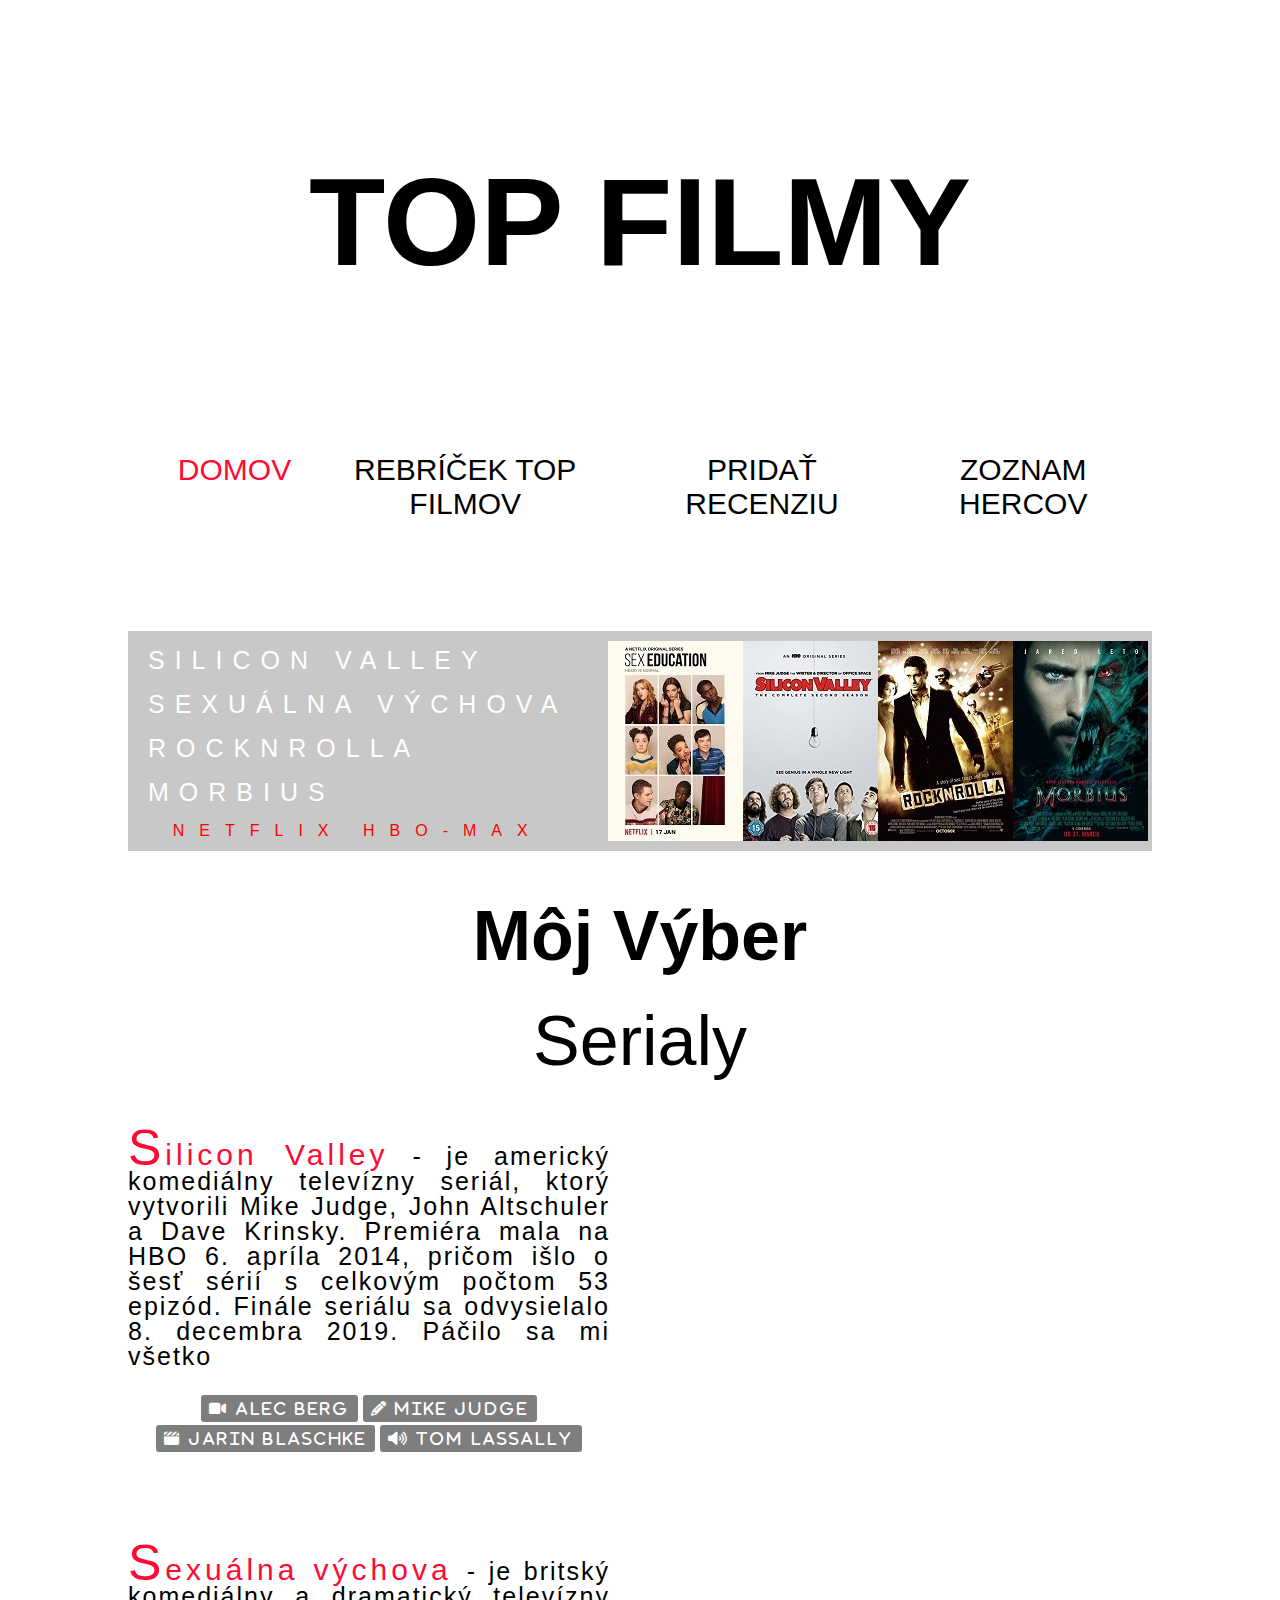
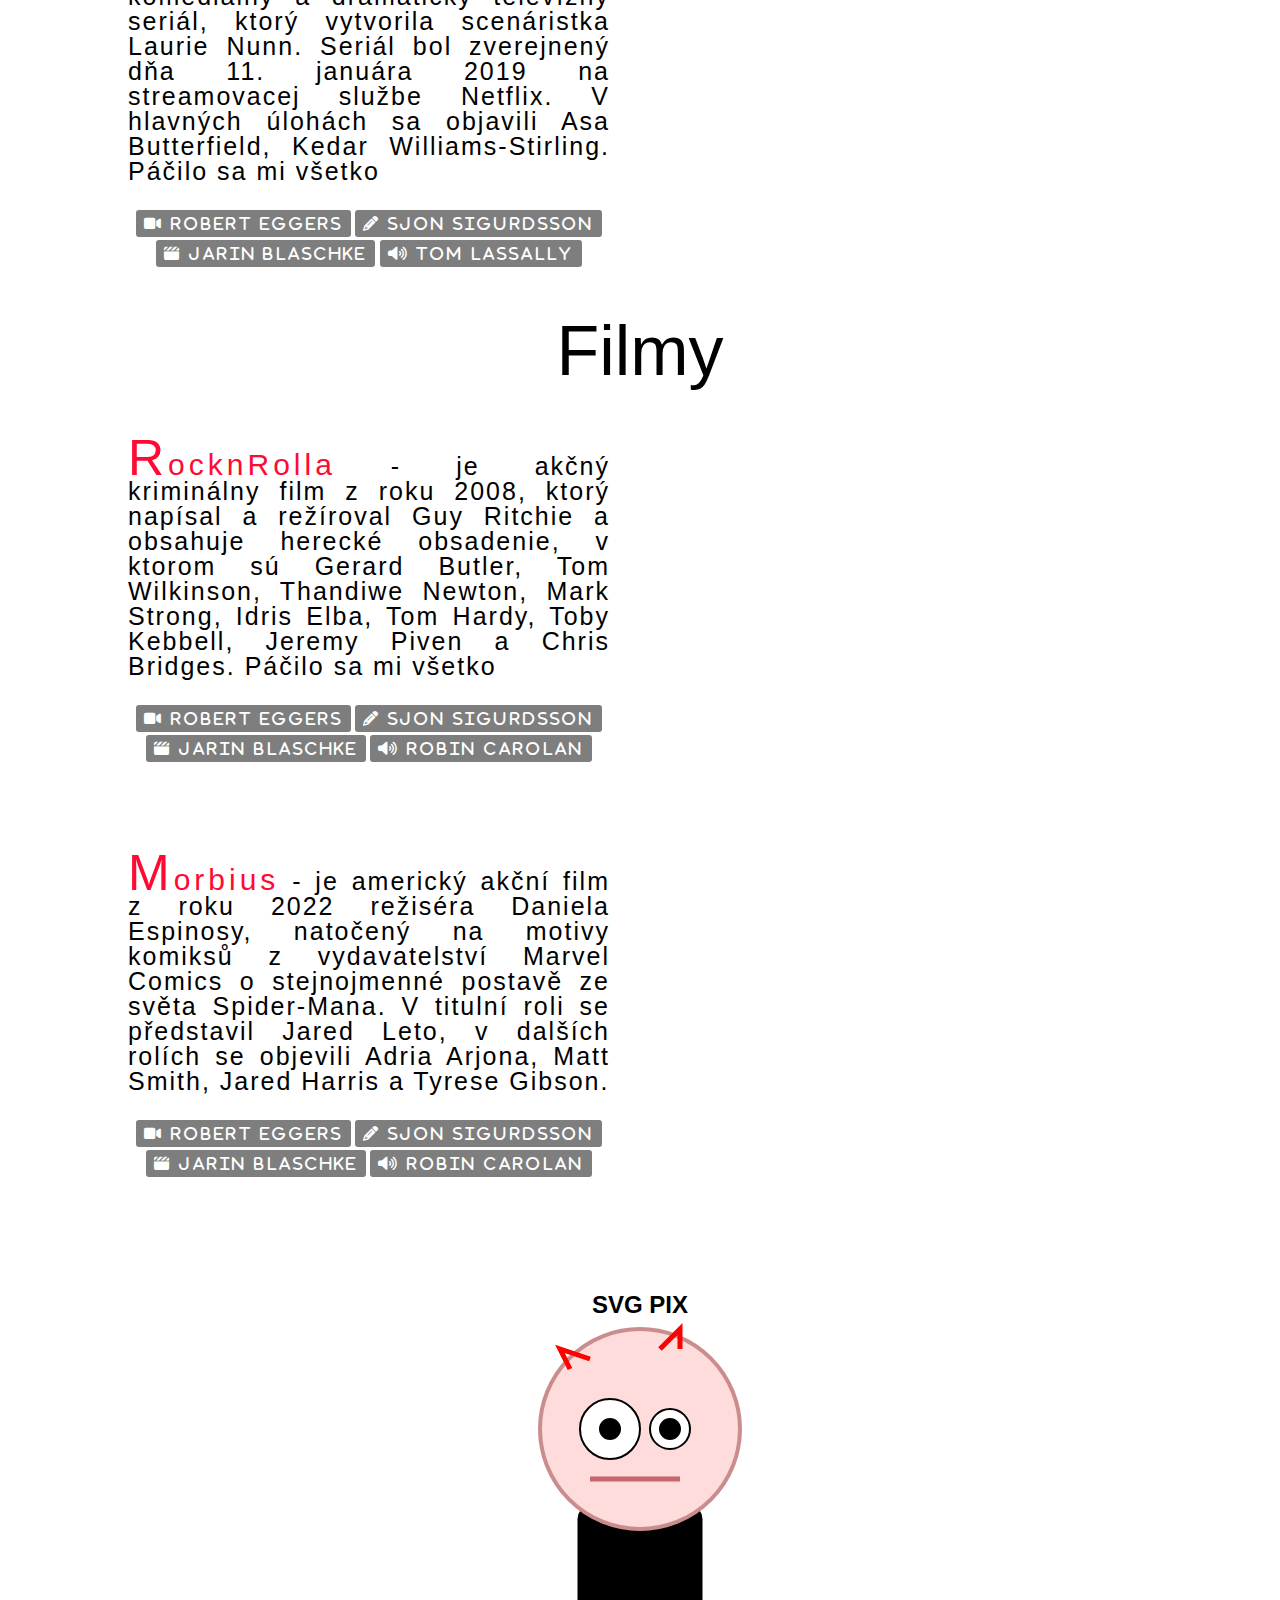
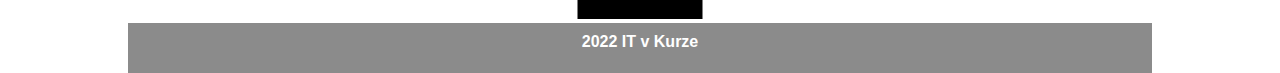
<file: index.html>
<!DOCTYPE html>
<html lang="sk">
<head>
    <meta charset="UTF-8">
    <meta http-equiv="X-UA-Compatible" content="IE=edge">
    <meta name="viewport" content="width=device-width, initial-scale=1.0">
    <link rel="stylesheet" href="https://cdnjs.cloudflare.com/ajax/libs/font-awesome/6.1.1/css/all.min.css">
    <link rel="stylesheet" href="css/style.css">
    <title>filmy, čo mám rád</title>
</head>
<body>
    <h1>TOP FILMY</h1>
    
    <div class="nav">
        <ul>
            <li><a href="index.html" id="domov">Domov</a></li>
            <li><a href="rebricek.html" id="reb">Rebríček  top filmov</a></li>
            <li><a href="add-review.html" id="rece">Pridať recenziu</a></li>
            <li><a href="her.html" id="zoznam">zoznam hercov</a></li>
        </ul>
    </div>
    <div class="banner">
        <div class="filmTitles">
            <div class="cont 1">Silicon Valley</div>
            <div class="cont 2">Sexuálna výchova</div>
            <div class="cont 3">RocknRolla</div>
            <div class="cont 4">Morbius</div>
            <div id="difrentFont"> NETFLIX HBO-MAX</div>
        </div>
        
        <div class="picsBan">
            <a href="#1">
                <div class="picsBan1"></div>
            </a>
            <a href="#2">
                <div class="picsBan2"></div>
            </a>
            <a href="#3">
                <div class="picsBan3"></div>
            </a>
            <a href="#4">
                <div class="picsBan4"></div>
            </a>
        </div>
    </div>
    <div class="contain">
   
        <h2 id="contHeader">Môj Výber</h2>


        <header>Serialy</header> 
        <div class="odst">
            <div class="textArea">
                <p id="2"> <span>Silicon Valley</span>  - je americký komediálny televízny seriál, ktorý vytvorili Mike Judge, John Altschuler a Dave Krinsky. Premiéra mala na HBO 6. apríla 2014, pričom išlo o šesť sérií s celkovým počtom 53 epizód. Finále seriálu sa odvysielalo 8. decembra 2019. Páčilo sa mi všetko</p>
                <i class="fa-solid fa-video" title="Kamera"> Alec Berg</i>
                <i class="fa-solid fa-pencil" title="Scenar"> Mike Judge</i>
                <i class="fa-solid fa-clapperboard" title="Rezia"> Jarin Blaschke</i>
                <i class="fa-solid fa-volume-high" title="Hudba"> Tom Lassally</i>
            </div>
            <iframe  src="https://www.youtube.com/embed/Vm4tx1O9GAc" title="YouTube video player" frameborder="0" allow="accelerometer; autoplay; clipboard-write; encrypted-media; gyroscope; picture-in-picture" allowfullscreen></iframe>   
        </div>
        
        
        <div class="odst">
            <div class="textArea">
                <p id="1"> <span>Sexuálna výchova </span>  - je britský komediálny a dramatický televízny seriál, ktorý vytvorila scenáristka Laurie Nunn. Seriál bol zverejnený dňa 11. januára 2019 na streamovacej službe Netflix. V hlavných úlohách sa objavili Asa Butterfield,  Kedar Williams-Stirling. Páčilo sa mi všetko</p>
                <i class="fa-solid fa-video" title="Kamera"> Robert Eggers</i>
                <i class="fa-solid fa-pencil" title="Scenar"> Sjon Sigurdsson</i>
                <i class="fa-solid fa-clapperboard" title="Rezia"> Jarin Blaschke</i>
                <i class="fa-solid fa-volume-high" title="Hudba"> Tom Lassally</i>
            </div>
            <iframe  src="https://www.youtube.com/embed/t4VxqFghVJ0" title="YouTube video player" frameborder="0" allow="accelerometer; autoplay; clipboard-write; encrypted-media; gyroscope; picture-in-picture" allowfullscreen></iframe>
        </div>
        <header>Filmy</header>
        
        <div class="odst">
            <div class="textArea">
                <p id="3"> <span>RocknRolla</span>  - je akčný kriminálny film z roku 2008, ktorý napísal a režíroval Guy Ritchie a obsahuje herecké obsadenie, v ktorom sú Gerard Butler, Tom Wilkinson, Thandiwe Newton, Mark Strong, Idris Elba, Tom Hardy, Toby Kebbell, Jeremy Piven a Chris Bridges. Páčilo sa mi všetko</p>
                <i class="fa-solid fa-video" title="Kamera"> Robert Eggers</i>
                <i class="fa-solid fa-pencil" title="Scenar"> Sjon Sigurdsson</i>
                <i class="fa-solid fa-clapperboard" title="Rezia"> Jarin Blaschke</i>
                <i class="fa-solid fa-volume-high" title="Hudba"> Robin Carolan</i>
            </div>
            <iframe  src="https://www.youtube.com/embed/TdpR8VuvbCM" title="YouTube video player" frameborder="0" allow="accelerometer; autoplay; clipboard-write; encrypted-media; gyroscope; picture-in-picture" allowfullscreen></iframe>
        </div>
        
        <div class="odst">
            <div class="textArea">
                <p id="4"> <span>Morbius</span>  -  je americký akční film z roku 2022 režiséra Daniela Espinosy, natočený na motivy komiksů z vydavatelství Marvel Comics o stejnojmenné postavě ze světa Spider-Mana. V titulní roli se představil Jared Leto, v dalších rolích se objevili Adria Arjona, Matt Smith, Jared Harris a Tyrese Gibson.</p>
                <i class="fa-solid fa-video" title="Kamera"> Robert Eggers</i>
                <i class="fa-solid fa-pencil" title="Scenar"> Sjon Sigurdsson</i>
                <i class="fa-solid fa-clapperboard" title="Rezia"> Jarin Blaschke</i>
                <i class="fa-solid fa-volume-high" title="Hudba"> Robin Carolan</i>
            </div>
            <iframe  src="https://www.youtube.com/embed/oZ6iiRrz1SY" title="YouTube video player" frameborder="0" allow="accelerometer; autoplay; clipboard-write; encrypted-media; gyroscope; picture-in-picture" allowfullscreen></iframe>
        </div>

    </div>

    <h2>SVG PIX</h2>
    <svg width=" 220" height="300" >
        <rect x="50" y="180" rx="40" ry="20" width="120" height="150"
        style="fill:rgb(0, 0, 0);stroke:black;stroke-width:5" />
        
        <circle cx="110" cy="110" r="100" stroke="#CA8D8D" stroke-width="4" fill="#FFDCDC" />
        <circle cx="80" cy="110" r="30" stroke="black" stroke-width="2" fill="white" />
        <circle cx="80" cy="110" r="10" stroke="black" stroke-width="2" fill="black" />
        <circle cx="140" cy="110" r="20" stroke="black" stroke-width="2" fill="white" />
        <circle cx="140" cy="110" r="10" stroke="black" stroke-width="2" fill="black" />
        
        <polygon points="150,160 60,160 "
        style="fill:rgb(104, 65, 65);stroke:rgb(199, 102, 110);stroke-width:5;fill-rule:evenodd;" />
        <polygon points="30,30 40,50 30,30 60,40"
        style="fill:rgb(255, 0, 0);stroke:rgb(255, 0, 0);stroke-width:5;fill-rule:evenodd;" />
        <polygon points="150,10 130,30 150,10 150,30"
        style="fill:rgb(255, 0, 0);stroke:rgb(255, 0, 0);stroke-width:5;fill-rule:evenodd;" />
        
    </svg>
    <footer>
        <h4>2022 IT v Kurze </h4>
    </footer>
  
    
</body>
</html>
</file>
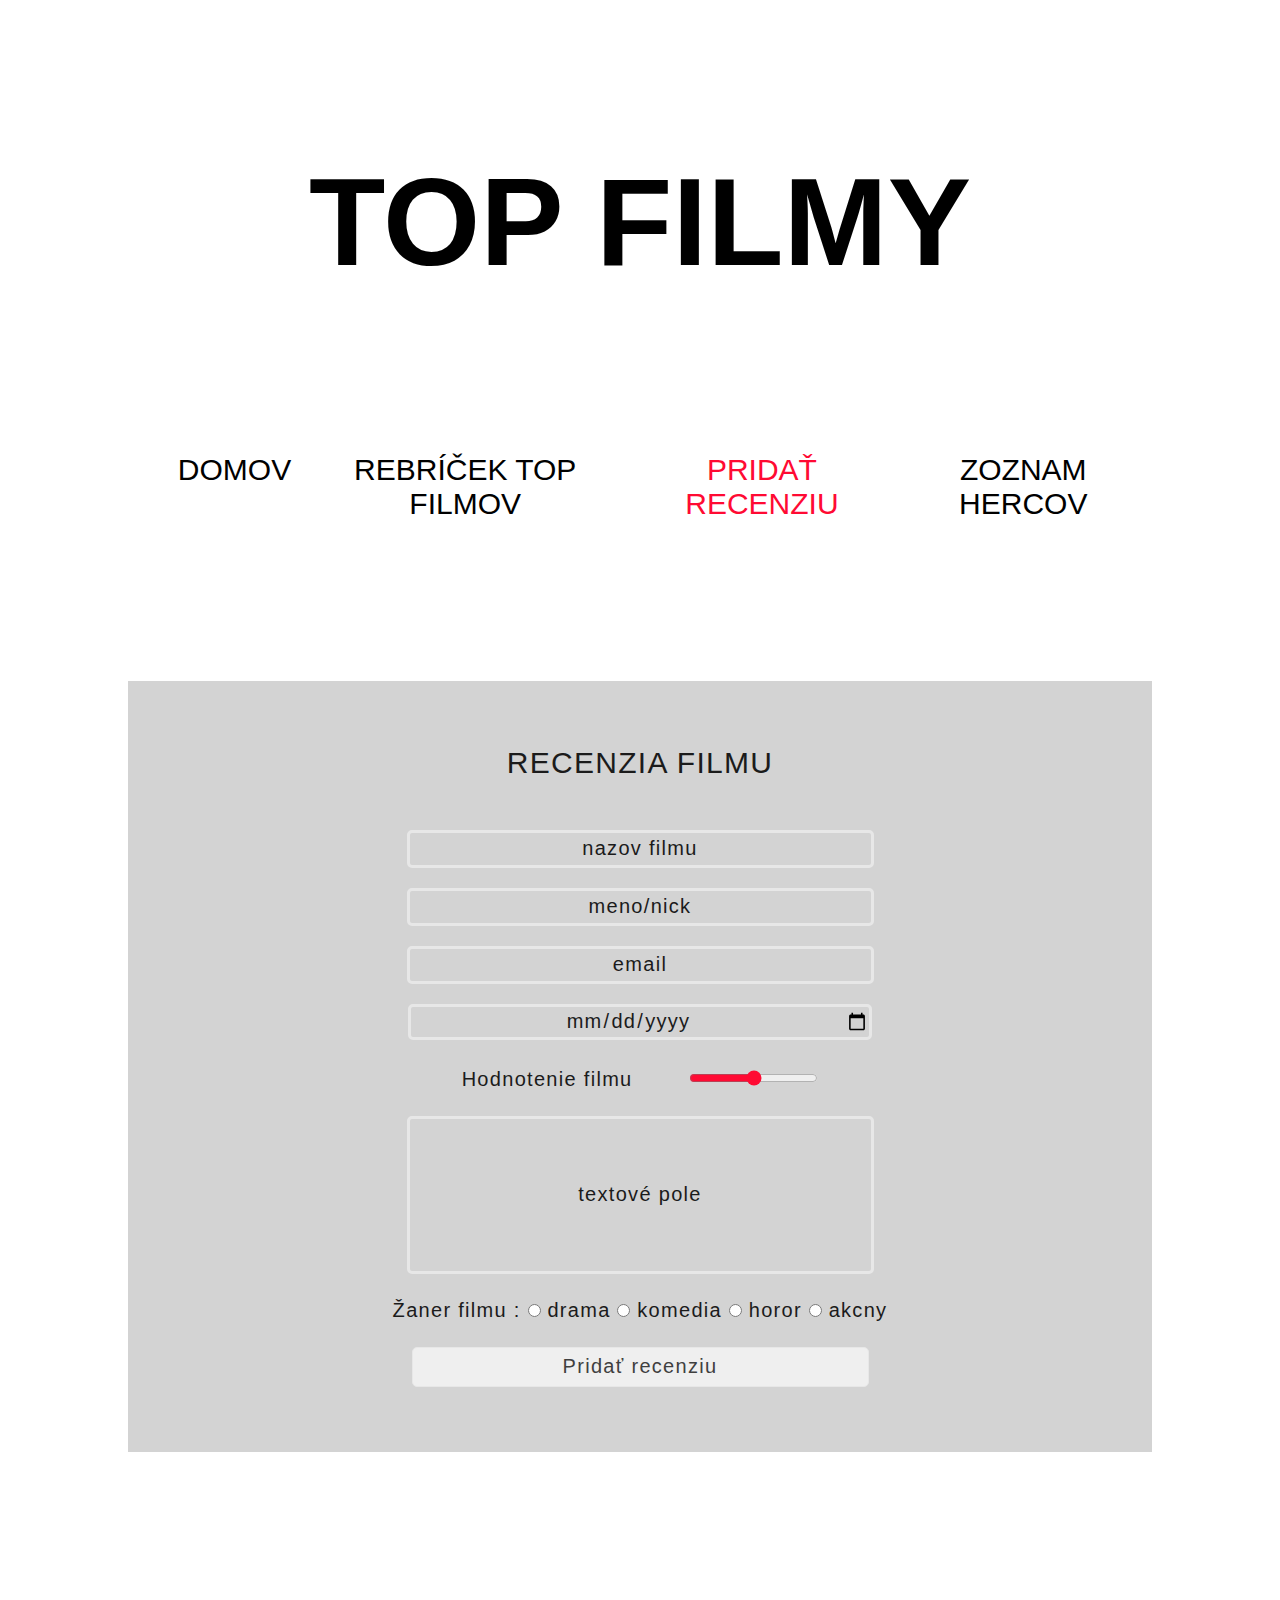
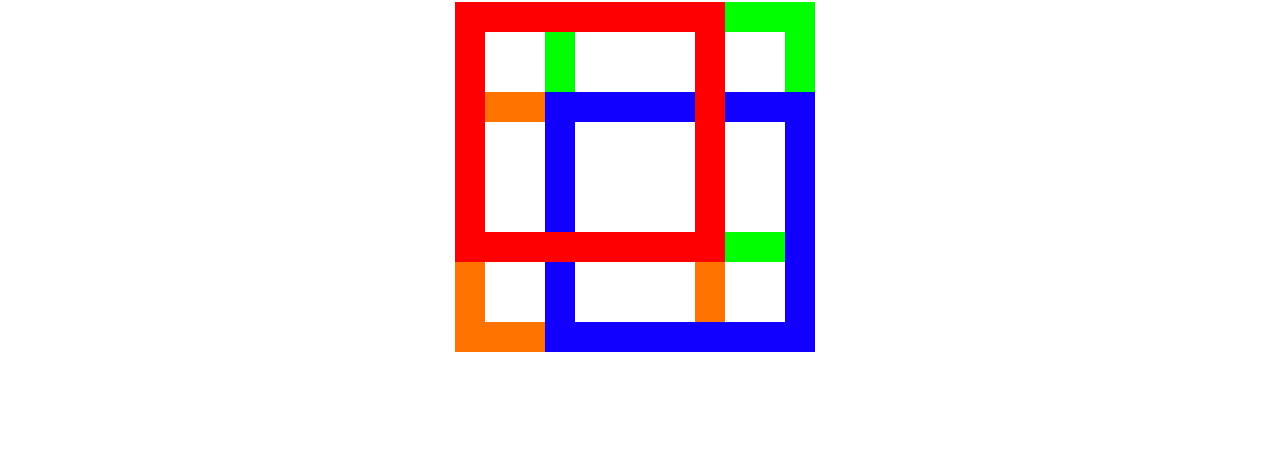
<file: add-review.html>
<!DOCTYPE html>
<html lang="sk">
<head>
    <meta charset="UTF-8">
    <meta http-equiv="X-UA-Compatible" content="IE=edge">
    <meta name="viewport" content="width=device-width, initial-scale=1.0">
    <link rel="stylesheet" href="css/styleadd.css">
    <title>PRIDAŤ RECENZIU</title>
</head>
<body>
    <h1>TOP FILMY</h1>
    <div class="nav">
        <ul>
            <li><a href="index.html" id="domov">Domov</a></li>
            <li><a href="rebricek.html" id="reb">Rebríček  top filmov</a></li>
            <li><a href="add-review.html" id="rece">Pridať recenziu</a></li>
            <li><a href="her.html" id="zoznam">zoznam hercov</a></li>
        </ul>
    </div>
    <form action="#" method="get" id="formular" autocomplete="off">
        <div class="formHeader">recenzia filmu</div>
        
        <input type="text" name="nazov filmu" id="nazovFilmu" placeholder="nazov filmu" required>
        
        <input type="text" name="meno/nick" id="meno" placeholder="meno/nick">
        
        <input type="email" name="email" id="email" placeholder="email" required>
        
        <input type="date" name="datum" id="datum" placeholder="dátum, kedy bol film naposledny pozeraný">
        
        <div class="hodnotenieFilmu">
            <label for="hodnotenie" id="hodnotenieNadpis">Hodnotenie filmu</label>
            <input type="range" name="hodnotenie" id="hodnotenie" min="0" max="100" step="10">
        </div>
        
        <input type="textarea" name="textarea" id="textarea" placeholder="textové pole">

        <div class="zanerBlok">
            <label>Žaner filmu : </label>
            <input type="radio" class="zaner" name="zaner" value="drama">
            <label>drama</label>
            <input type="radio" class="zaner" name="zaner" value="komedia">
            <label>komedia</label>
            <input type="radio" class="zaner" name="zaner" value="horor">
            <label>horor</label>
            <input type="radio" class="zaner" name="zaner" value="akcny">
            <label>akcny</label>
        </div>
        

        <input type="submit" value="Pridať recenziu" id="submit">
    </form>
    <div class="logo">
        <div class="redFrame"></div>
        <div class="greenFrame"></div>
        <div class="orangeFrame"></div>
        <div class="blueFrame"></div>
    </div>
    
</body>
</html>
</file>
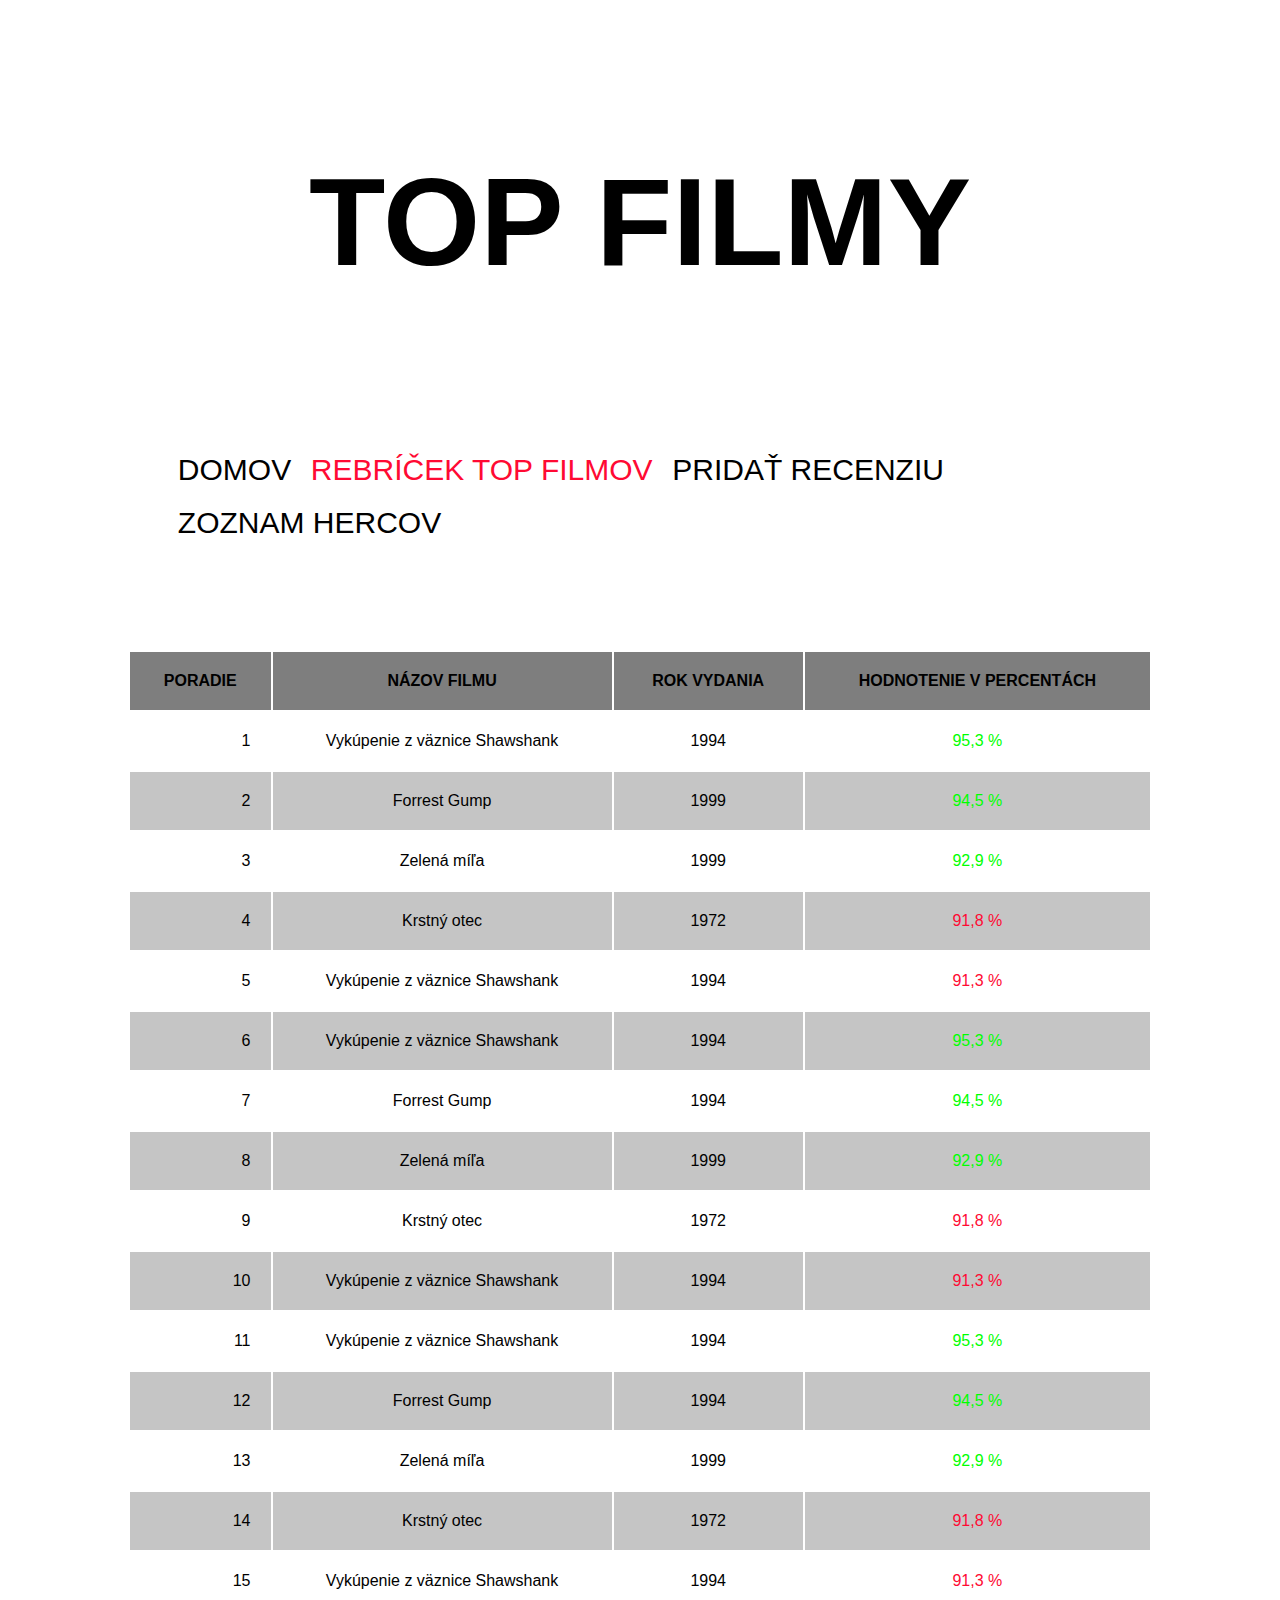
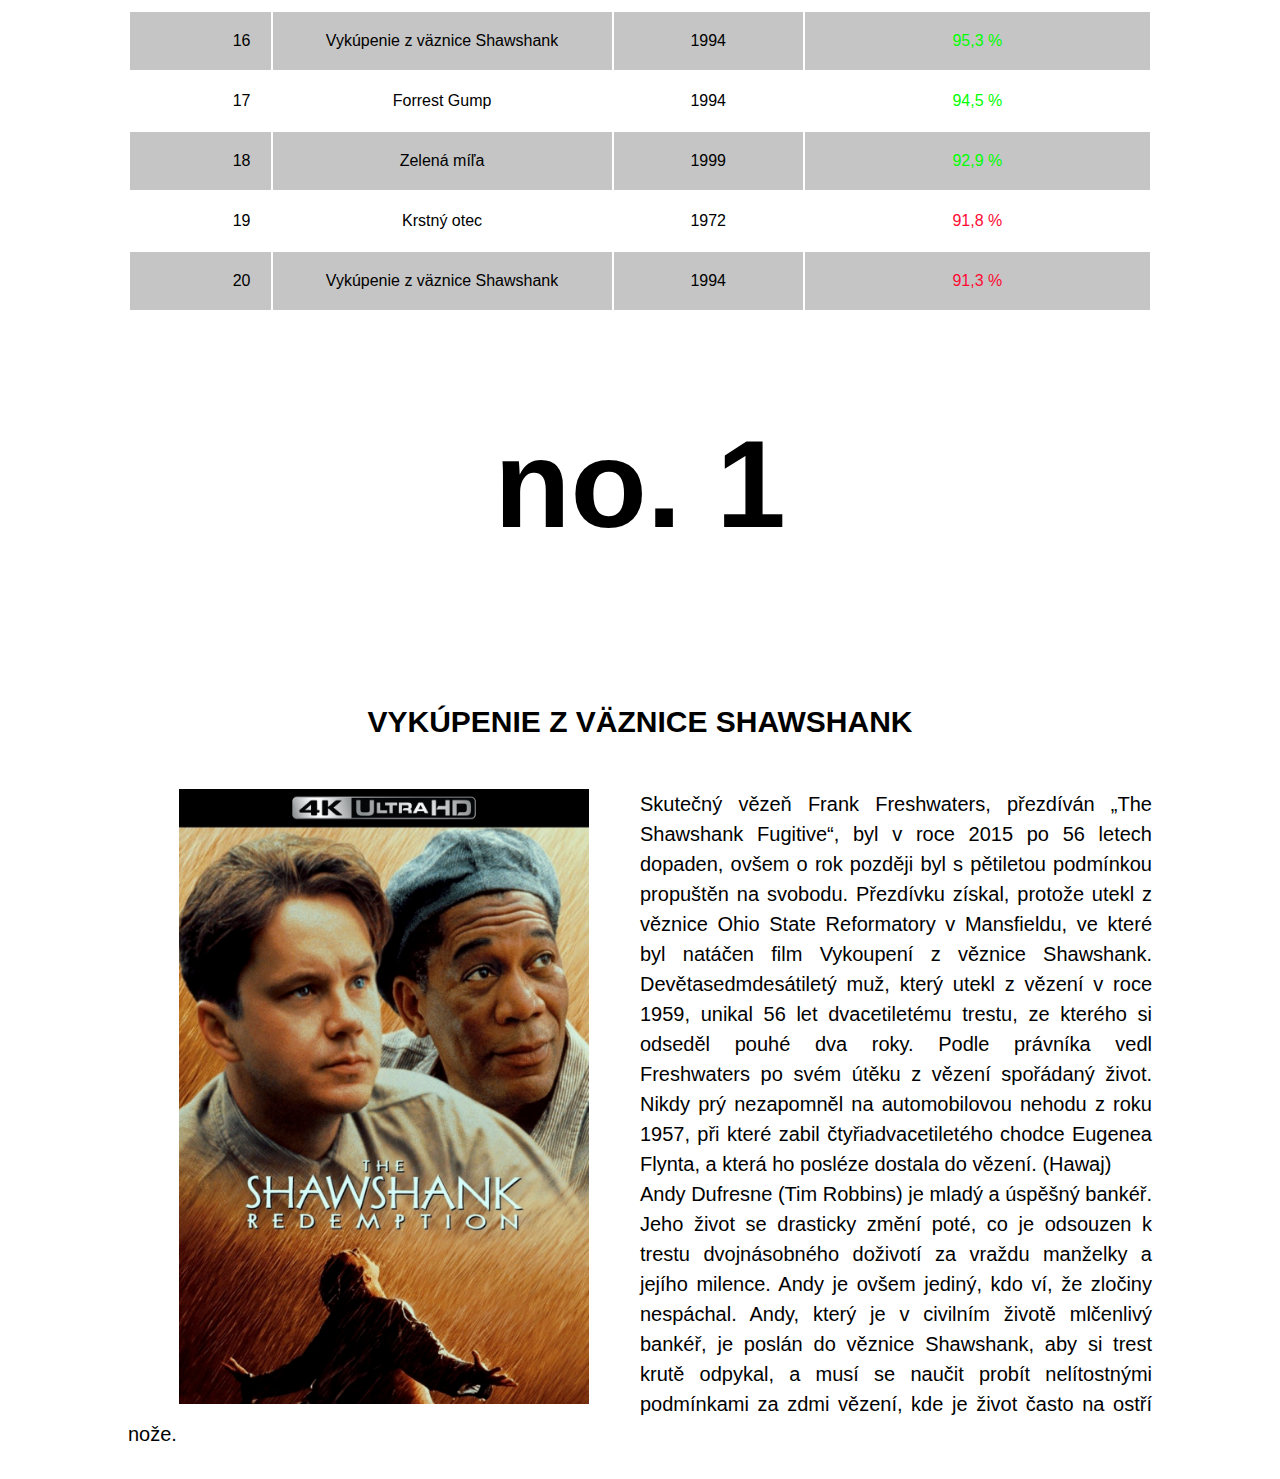
<file: rebricek.html>
<!DOCTYPE html>
<html lang="sk">
<head>
    <meta charset="UTF-8">
    <meta http-equiv="X-UA-Compatible" content="IE=edge">
    <meta name="viewport" content="width=device-width, initial-scale=1.0">
    <link rel="stylesheet" href="css/stylereb.css">
    <title>rebríček  najlepších filmov</title>
</head>
<body>
    <audio autoplay loop>
        <source src="file_example_WAV_1MG.wav" type="audio/wav">
    </audio>
    <h1>TOP FILMY</h1>
    <div class="nav">
        <ul>
            <li><a href="index.html" id="domov">Domov</a></li>
            <li><a href="rebricek.html" id="reb">Rebríček  top filmov</a></li>
            <li><a href="add-review.html" id="rece">Pridať recenziu</a></li>
            <li><a href="her.html" id="zoznam">zoznam hercov</a></li>
        </ul>
    </div>
    <table class="content-table">
        <thead>
            <tr>
                <th>poradie</th>
                <th>názov filmu</th>
                <th>rok vydania</th>
                <th>hodnotenie v percentách</th>
                
            </tr>
        </thead> 
        <tbody>
            <tr>
                <td>1</td>
                <td><div class="tooltip">
                    Vykúpenie z väznice Shawshank
                    <span class="tooltiptext"> <h4> Janko Hraško</h4><img src="img/jankoHrasko.jpg" alt=""> </span>
                </div></td>
                <td>1994</td>
                <td class="hodnotenieG">95,3 &#x00025</td>
            </tr>
            
            <tr class="steam">
                
                <td>2</td>
                <td><div class="tooltip">
                    Forrest Gump
                    <span class="tooltiptext"> <h4> Janko Hraško</h4><img src="img/kali.png" alt=""> </span>
                </div></td>
                <td>1999</td>
                <td class="hodnotenieG">94,5 &#x00025</td>
            </tr>
            <tr>
                <td>3</td>
                <td><div class="tooltip">
                    Zelená míľa
                    <span class="tooltiptext"> <h4> Janko Hraško</h4><img src="img/fiko.jpg" alt=""> </span>
                </div></td>
                <td>1999</td>
                <td class="hodnotenieG">92,9 &#x00025</td>
            </tr>
            <tr class="steam">
                <td>4</td>
                <td><div class="tooltip">
                    Krstný otec
                    <span class="tooltiptext"> <h4> Janko Hraško</h4><img src="img/krstny.jpg" alt=""> </span>
                </div></td>
                <td>1972</td>
                <td class="hodnotenieR">91,8 &#x00025</td>
            </tr>
            <tr>
                <td>5</td>
                <td><div class="tooltip">
                    Vykúpenie z väznice Shawshank
                    <span class="tooltiptext"> <h4> Janko Hraško</h4><img src="img/jankoHrasko.jpg" alt=""> </span>
                </div></td>
                <td>1994</td>
                <td class="hodnotenieR">91,3 &#x00025</td>
            </tr>
            <tr class="steam">
                <td>6</td>
                <td>Vykúpenie z väznice Shawshank</td>
                <td>1994</td>
                <td class="hodnotenieG">95,3 &#x00025</td>
            </tr>
            <tr>
                <td>7</td>
                <td>Forrest Gump</td>
                <td>1994</td>
                <td class="hodnotenieG">94,5 &#x00025</td>
            </tr>
            <tr class="steam">
                <td>8</td>
                <td>Zelená míľa</td>
                <td>1999</td>
                <td class="hodnotenieG">92,9 &#x00025</td>
            </tr>
            <tr>
                <td>9</td>
                <td>Krstný otec</td>
                <td>1972</td>
                <td class="hodnotenieR">91,8 &#x00025</td>
            </tr>
            <tr class="steam">
                <td>10</td>
                <td>Vykúpenie z väznice Shawshank</td>
                <td>1994</td>
                <td class="hodnotenieR">91,3 &#x00025</td>
            </tr>
            <tr>
                <td>11</td>
                <td>Vykúpenie z väznice Shawshank</td>
                <td>1994</td>
                <td class="hodnotenieG">95,3 &#x00025</td>
            </tr>
            <tr class="steam">
                <td>12</td>
                <td>Forrest Gump</td>
                <td>1994</td>
                <td class="hodnotenieG">94,5 &#x00025</td>
            </tr>
            <tr>
                <td>13</td>
                <td>Zelená míľa</td>
                <td>1999</td>
                <td class="hodnotenieG">92,9 &#x00025</td>
            </tr>
            <tr class="steam">
                <td>14</td>
                <td>Krstný otec</td>
                <td>1972</td>
                <td class="hodnotenieR">91,8 &#x00025</td>
            </tr>
            <tr>
                <td>15</td>
                <td>Vykúpenie z väznice Shawshank</td>
                <td>1994</td>
                <td class="hodnotenieR">91,3 &#x00025</td>
            </tr>
            <tr class="steam">
                <td>16</td>
                <td>Vykúpenie z väznice Shawshank</td>
                <td>1994</td>
                <td class="hodnotenieG">95,3 &#x00025</td>
            </tr>
            <tr>
                <td>17</td>
                <td>Forrest Gump</td>
                <td>1994</td>
                <td class="hodnotenieG">94,5 &#x00025</td>
            </tr>
            <tr class="steam">
                <td>18</td>
                <td>Zelená míľa</td>
                <td>1999</td>
                <td class="hodnotenieG">92,9 &#x00025</td>
            </tr>
            <tr>
                <td>19</td>
                <td>Krstný otec</td>
                <td>1972</td>
                <td class="hodnotenieR">91,8 &#x00025</td>
            </tr>
            <tr class="steam">
                <td>20</td>
                <td>Vykúpenie z väznice Shawshank</td>
                <td>1994</td>
                <td class="hodnotenieR">91,3 &#x00025</td>
            </tr>
        </tbody>
    </table>
    <div class="afterTable">
        <h1>no. 1</h1>
        <h2>Vykúpenie z väznice Shawshank</h2>
        <img src="img/vykupenie.jpg" alt="">
        <p>Skutečný vězeň Frank Freshwaters, přezdíván „The Shawshank Fugitive“, byl v roce 2015 po 56 letech dopaden, ovšem o rok později byl s pětiletou podmínkou propuštěn na svobodu. Přezdívku získal, protože utekl z věznice Ohio State Reformatory v Mansfieldu, ve které byl natáčen film Vykoupení z věznice Shawshank. Devětasedmdesátiletý muž, který utekl z vězení v roce 1959, unikal 56 let dvacetiletému trestu, ze kterého si odseděl pouhé dva roky. Podle právníka vedl Freshwaters po svém útěku z vězení spořádaný život. Nikdy prý nezapomněl na automobilovou nehodu z roku 1957, při které zabil čtyřiadvacetiletého chodce Eugenea Flynta, a která ho posléze dostala do vězení. (Hawaj) </p>
        <p>Andy Dufresne (Tim Robbins) je mladý a úspěšný bankéř. Jeho život se drasticky změní poté, co je odsouzen k trestu dvojnásobného doživotí za vraždu manželky a jejího milence. Andy je ovšem jediný, kdo ví, že zločiny nespáchal. Andy, který je v civilním životě mlčenlivý bankéř, je poslán do věznice Shawshank, aby si trest krutě odpykal, a musí se naučit probít nelítostnými podmínkami za zdmi vězení, kde je život často na ostří nože.  </p>
    </div>
    
    
</body>
</html>
</file>
<file: css/style.css>
*{
    
    max-width: 1024px;
    margin: 0 auto; 
    text-align: center;
    font-family: 'Franklin Gothic Medium', 'Arial Narrow', Arial, sans-serif;
}

h1 {
    font-size: 125px;
    padding: 150px 0;
}

header {
    font-size: 70px;
    padding: 25px;
}

ul{
    list-style-type: none;
    display: flex;
}
li{
    padding: 1%;
}
a {
    text-decoration: none;
    color: black;
    font-size: 30px;
    text-transform: uppercase;
}
li a:hover{
    color: rgb(255, 10, 51);
}
#domov{
    color: rgb(255, 10, 51);
}

.contain {
    clear: both;
    text-align: justify;
    line-height: 30px;
    padding: 70px 0;
}
p{
    font-size: 25px;
    font-weight: lighter;
    line-height: 25px;
    letter-spacing: 2px;
    padding: 55px 0 25px;
    text-align: justify;
    
    
   
}
span{
    color: rgb(255, 10, 51);
    letter-spacing: 4px;
    font-size: 30px;
}
iframe{
    padding: 55px 10px 50px 50px;
    
}
#contHeader {
    font-size: 70px;
    margin-bottom: 50px;
}
svg {
    text-align: center;
}

footer{
    width: 100%;
    height: 50px;
    background-color: rgb(139, 139, 139);
}
footer h4{
    padding-top: 10px;
    color: white;
}

.banner {
    background-color: rgb(200, 200, 200);
    width: 100%;
    height: 220px; 
    margin-top: 50px;
    color: rgb(255, 255, 255);
    text-transform: uppercase;
    margin-top: 100px;
}
.banner .cont {
    text-align: left;
    letter-spacing: 10px;
    font-size: 25px; 
    margin: 15px 0;  

}
.filmTitles{
    float: left;
    margin-left: 20px;
}

.picsBan{
    width: 540px;
    height: 200px;
    background-color: transparent;
    margin-left: 480px;
    padding-top: 10px;
}
.picsBan1{
    width: 135px;
    height: 200px;
    background-image: url(../img/sex.jpg);
    float: left;
}
.picsBan2{
    width: 135px;
    height: 200px;
    background-image: url(../img/silicon.jpg);
    float: left;
}
.picsBan3{
    width: 135px;
    height: 200px;
    background-image: url(../img/rock.jpg);
    float: left;
}
.picsBan4{
    width: 135px;
    height: 200px;
    background-image: url(../img/morbius.jpg);
    float: left;
}
.picsBan1:hover, .picsBan2:hover, .picsBan3:hover, .picsBan4:hover{
    opacity: 0.5;
}

#difrentFont{
    font-family: Verdana, Geneva, Tahoma, sans-serif;
    letter-spacing: 15px;
    color: red;
}

.odst{
    display: flex;
    
}
iframe{
    width: 100%;
    height: 310px;
}
.odst p {
    width: 100%;
}

.textArea i{
    font-size: 15px;
    padding: 6px 8px;
    letter-spacing: 3px;
    color: rgb(255, 255, 255);
    font-weight: 600;
    background-color: rgb(126, 126, 126);
    border-radius: 3px;
    -webkit-border-radius: 3px;
    -moz-border-radius: 3px;
    -ms-border-radius: 3px;
    -o-border-radius: 3px;
}

p::first-letter{
    font-size: 50px;
}
</file>
<file: css/styleadd.css>
*{
    color: black;
    max-width: 1024px;
    margin: 0 auto; 
    text-align: center;
    font-family: 'Franklin Gothic Medium', 'Arial Narrow', Arial, sans-serif;
}

h1 {
    font-size: 125px;
    padding: 150px 0;
}

ul{
    list-style-type: none;
    display: flex;
}
li{
    float: left;
    padding: 1%;
}
li a {
    text-decoration: none;
    color: black;
    font-size: 30px;
    text-transform: uppercase;
}
li a:hover{
    color: rgb(255, 10, 51);
}
#rece{
    color: rgb(255, 10, 51);
}



form{
    
    padding: 55px;
    margin: 150px 0 ;
    background-color: rgb(211, 211, 211);
    
}
form * {
    margin: 10px 0;
    color: rgb(27, 27, 27);
    letter-spacing: 1.3px;
    font-size: 20px;
}
::placeholder {
    font-size: 15px;
    color: rgb(27, 27, 27);
    font-size: 20px;
}
.formHeader {
    font-size: 30px;
    padding-bottom: 30px;
    text-transform: uppercase;
}

#nazovFilmu, #meno, #email,#datum,.hodnotenie, #textarea {
    background-color: transparent;
    width: 50%;
    border: 3px solid rgb(231, 231, 231);
    border-radius: 5px;
    -webkit-border-radius: 5px;
    -moz-border-radius: 5px;
    -ms-border-radius: 5px;
    -o-border-radius: 5px;
} 

#textarea{
    height: 150px;
}

#nazovFilmu, #meno, #email,#datum,.hodnotenie {
    height: 30px;
}
#hodnotenieNadpis {
    margin-right: 50px;
}
#hodnotenie,.zanerBlok{
    accent-color: rgb(255, 10, 51);
}
.zanerBlok input {
    cursor: pointer;
}
#submit {
    width: 50%;
    height: 40px;
    color: rgb(63, 63, 63);
    border: 1px solid rgb(231, 231, 231);
    border-radius: 5px;
    -webkit-border-radius: 5px;
    -moz-border-radius: 5px;
    -ms-border-radius: 5px;
    -o-border-radius: 5px;
    cursor: pointer;
}
#submit:hover{
    background-color: rgb(223, 223, 223);
}

.logo{
    width: 350px;
    height: 350px;
    margin-bottom: 100px;
}
.redFrame{
    position: relative;
    left: -50px;
    width: 60%;
    height: 200px;
    border: 30px solid red;
    background-color: transparent;
    align-items: lef;
    z-index: 3;
}
.greenFrame{
    position: relative;
    left: 40px;
    top: -260px;
    width: 60%;
    height: 200px;
    border: 30px solid rgb(0, 255, 0);
    background-color: transparent;
    align-items: lef;
    z-index: 1;
}
.orangeFrame{
    position: relative;
    left: -50px;
    top: -430px;
    width: 60%;
    height: 200px;
    border: 30px solid rgb(255, 115, 0);
    background-color: transparent;
    align-items: lef;
    z-index: 0;
}
.blueFrame{
    position: relative;
    left: 40px;
    top: -690px;
    width: 60%;
    height: 200px;
    border: 30px solid rgb(17, 0, 255);
    background-color: transparent;
    align-items: lef;
    z-index: 2;
}
</file>
<file: css/stylereb.css>
*{
    
    max-width: 1024px;
    margin: 0 auto; 
    text-align: center;
    font-family: 'Franklin Gothic Medium', 'Arial Narrow', Arial, sans-serif;
}

h1 {
    font-size: 125px;
    padding: 150px 0;
}

ul{
    list-style-type: none;
}
li{
    float: left;
    padding: 1%;
}
li a {
    text-decoration: none;
    color: black;
    font-size: 30px;
    text-transform: uppercase;
}
li a:hover{
    color: rgb(255, 10, 51);
}
#reb{
    color: rgb(255, 10, 51);
}
.contain {
    clear: both;
    text-align: justify;
    line-height: 30px;
    font-size: 19px;
    padding: 70px 0;
}
.afterTable p{
    
    text-align: justify;
    line-height: 30px;
    font-size: 20px;
}
.afterTable h1 {
    font-size: 125px;
    padding: 100px 0;
}


body {
    text-align: center;
    background-color: rgb(255, 255, 255);
    }


h2{
    padding: 50px 0 50px;
    font-size: 30px;
    text-transform: uppercase;
    }

a {
    text-decoration: none;
    }
.content-table{
    padding-top: 100px;
}
table {
    background-color: rgb(255, 255, 255);
    width: 100%;
    
}
thead {
    background-color: rgb(126, 126, 126);
    border-radius: 15px;
    text-transform: uppercase;
    }

th,tr,td{
    
    padding: 20px;
    }
td:first-child {
    text-align: right;
    }
.steam {
    background-color: rgb(197, 197, 197);
    }
img{
    max-width: 40%;
    float: left;
    padding: 0 5%;
    }

.afterTable {
    padding-bottom: 30Px;
    }
.hodnotenieG{
    color: rgb(0, 255, 0);
    }
.hodnotenieR{
    color: rgb(255, 10, 51);
    }

.tooltip .tooltiptext {
    visibility: hidden;
    position: absolute;
    background-color: white;
    width: 10%;
    height: 200px;
    border: 1px solid rgb(112, 112, 112);
    border-radius: 15px;
    -webkit-border-radius: 15px;
    -moz-border-radius: 15px;
    -ms-border-radius: 15px;
    -o-border-radius: 15px;
}
.tooltip .tooltiptext img {
    height: 80px;
    padding: 10px 30%;
    
}
.tooltip:hover .tooltiptext {
    visibility: visible;
    }

.tooltip .tooltiptext h4 {
    padding: 20px;
}
</file>
